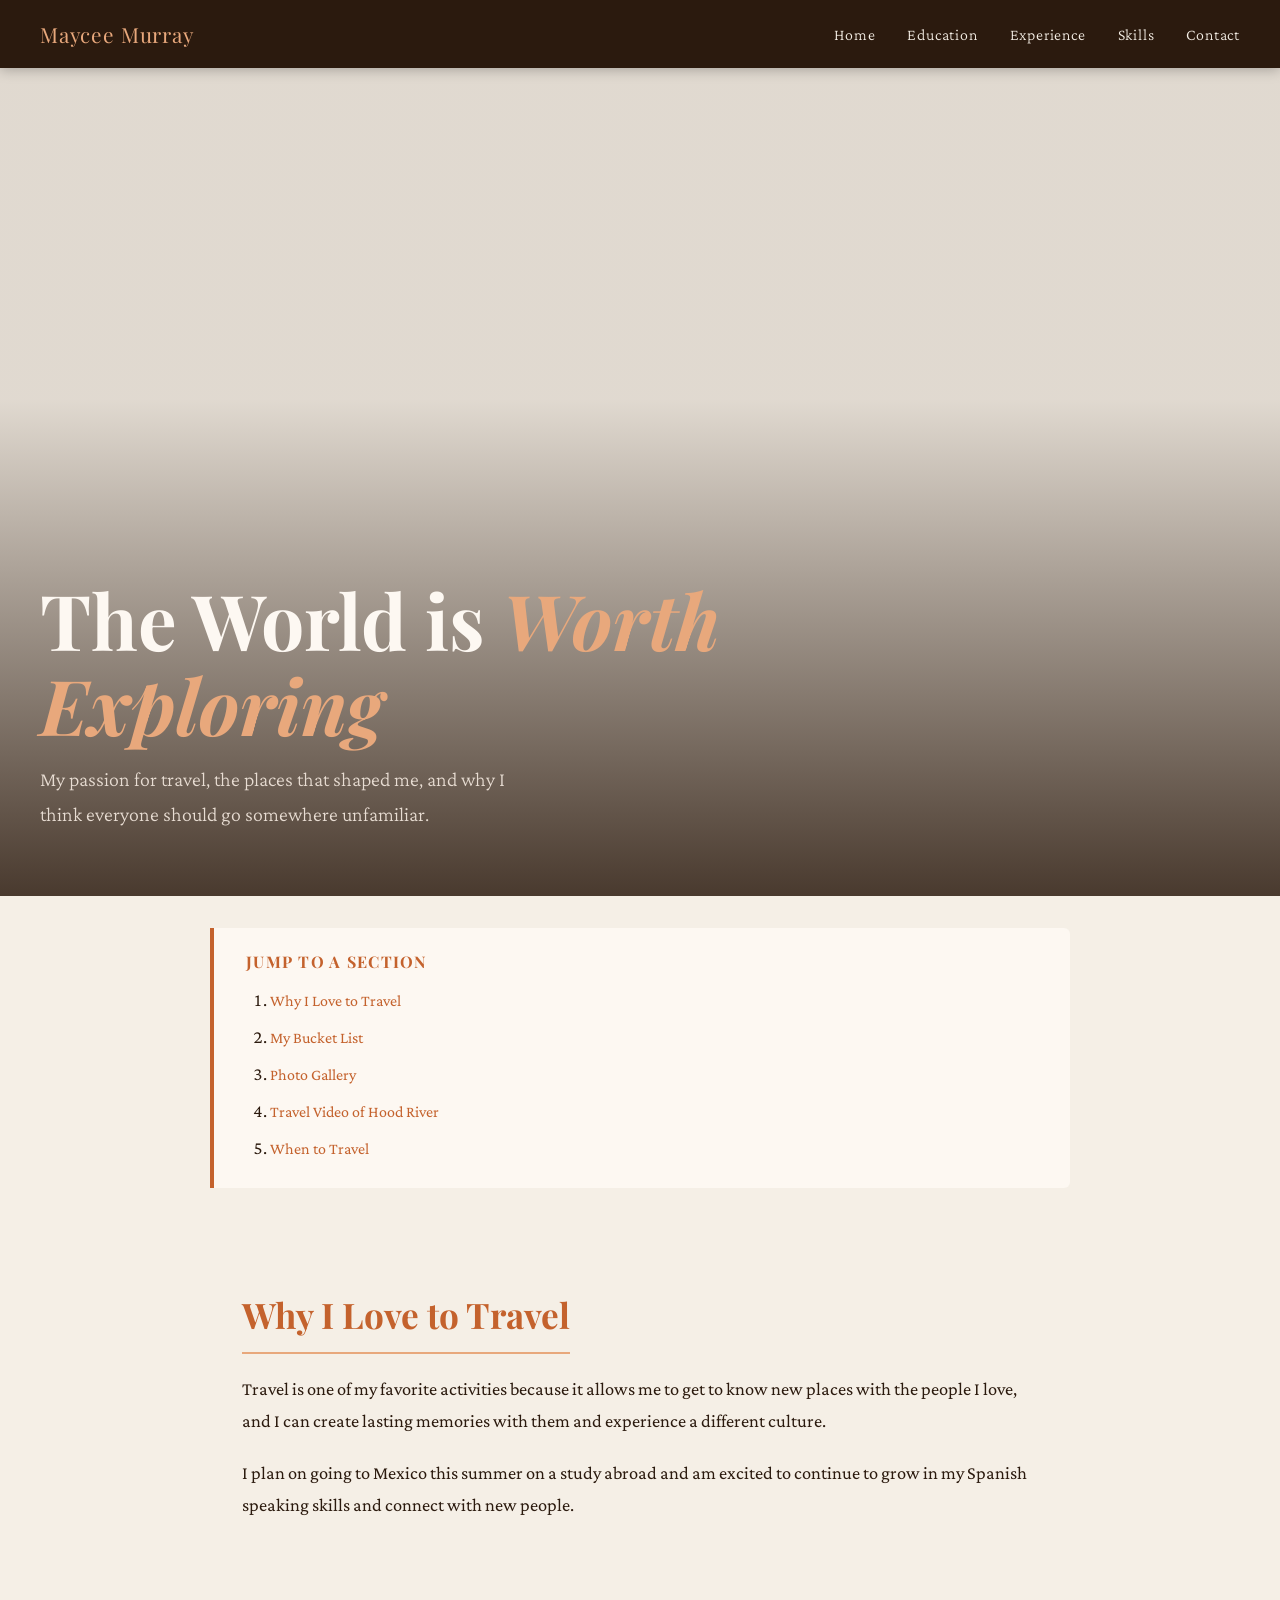
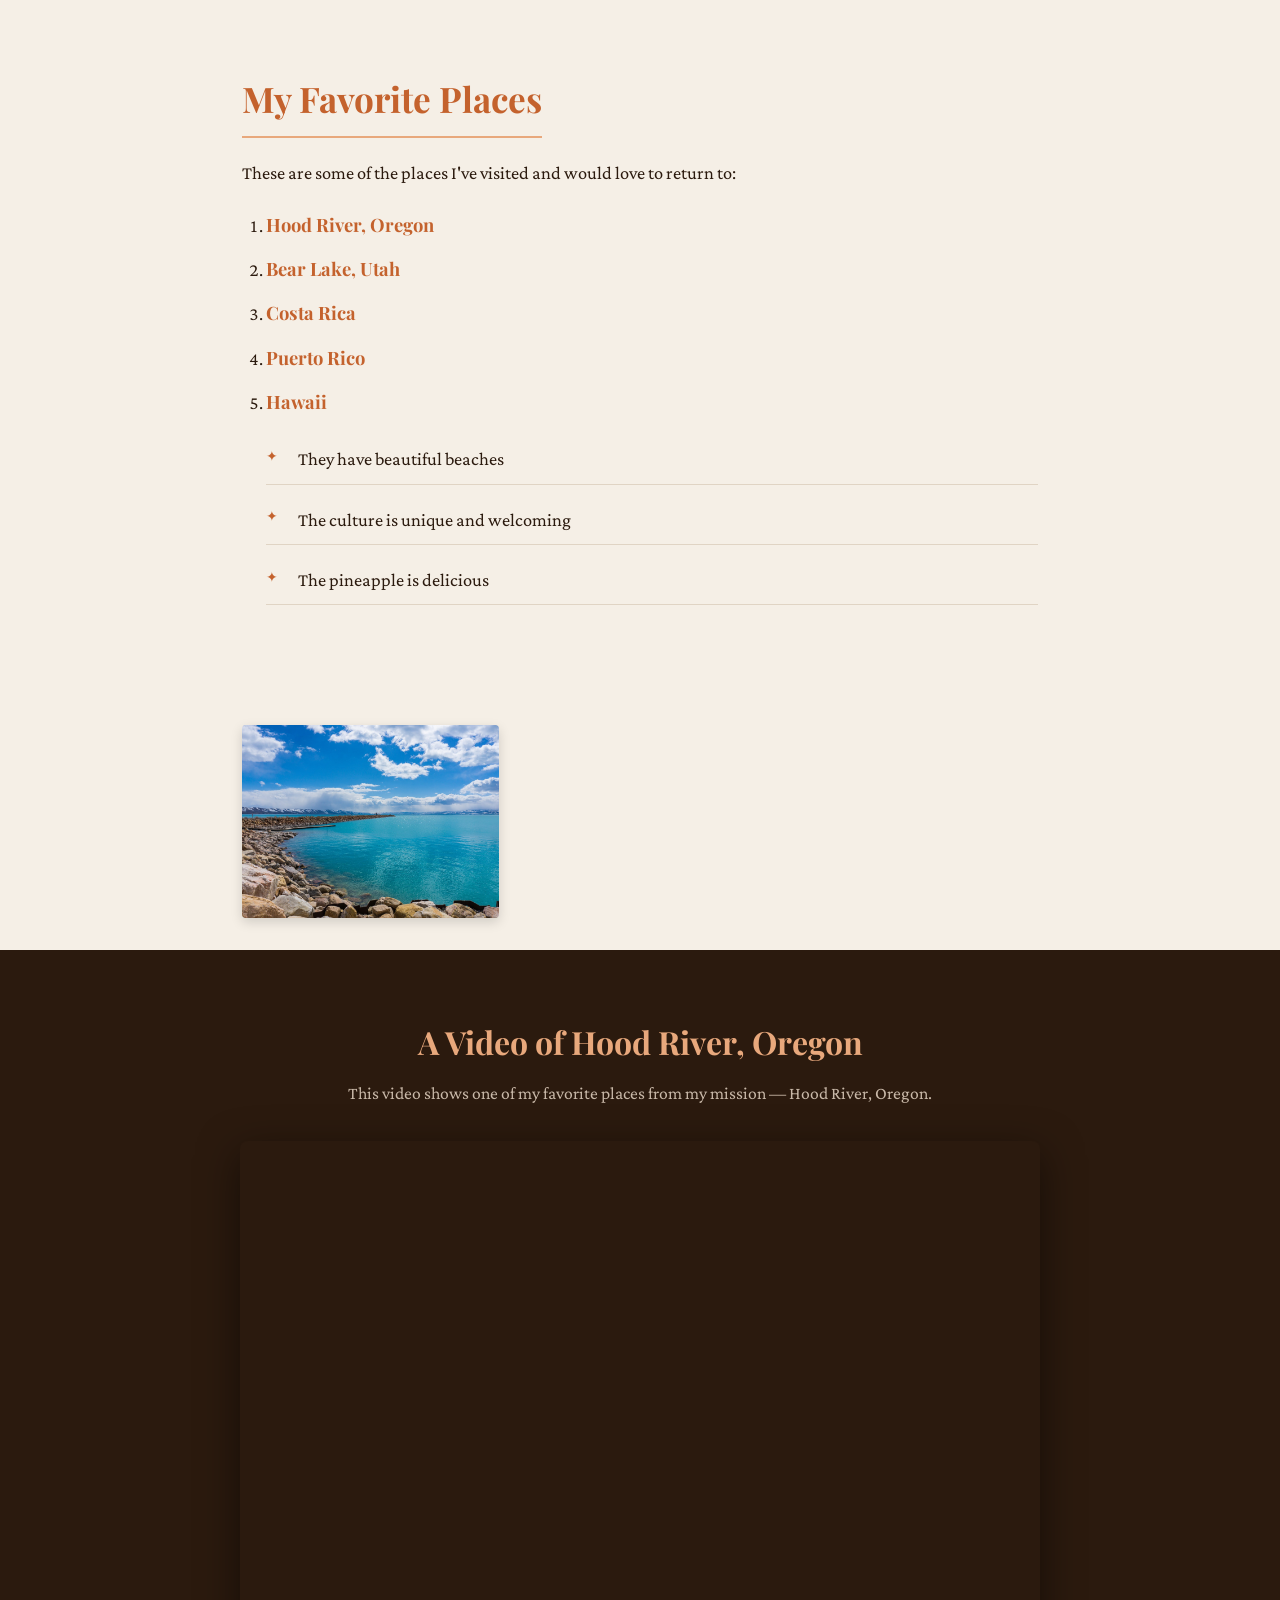
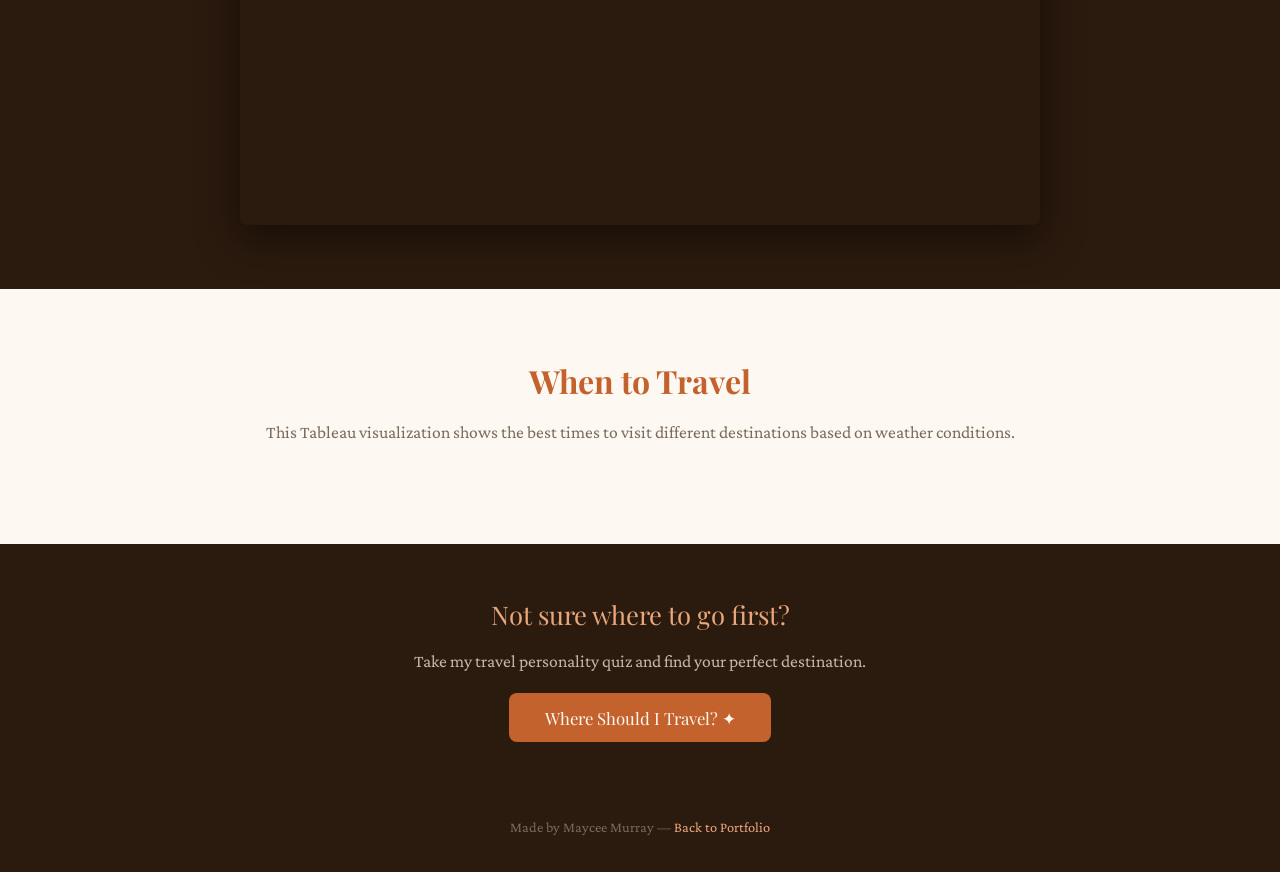
<file: hobby.html>
<!DOCTYPE html>
<html lang="en">
<head>
    <meta charset="UTF-8" />
    <meta name="viewport" content="width=device-width, initial-scale=1.0" />
    <title>My Love of Travel — Maycee Murray</title>
    <link rel="stylesheet" href="css/hobby.css" />
</head>
<body>

    <!-- ========================
         NAVIGATION
    ========================= -->
    <div id="navbar">
        <a href="index.html" class="nav-brand">Maycee Murray</a>
        <ul>
            <li><a href="index.html">Home</a></li>
            <li><a href="education.html">Education</a></li>
            <li><a href="experience.html">Experience</a></li>
            <li><a href="skills.html">Skills</a></li>
            <li><a href="contact.html">Contact</a></li>
        </ul>
    </div>

    <!-- ========================
         HERO
    ========================= -->
    <div id="hero">
        <div id="hero-text">
            <h1>The World is <em>Worth Exploring</em></h1>
            <p>My passion for travel, the places that shaped me, and why I think everyone should go somewhere unfamiliar.</p>
        </div>
    </div>

    <!-- ========================
         ON-PAGE JUMP NAVIGATION
         (Requirement: on-page anchor)
    ========================= -->
    <div id="jump-nav">
        <p>Jump to a section</p>
        <ol>
            <li><a href="#why-travel">Why I Love to Travel</a></li>
            <li><a href="#bucket-list">My Bucket List</a></li>
            <li><a href="#gallery">Photo Gallery</a></li>
            <li><a href="#video">Travel Video of Hood River</a></li>
            <li><a href="#data">When to Travel</a></li>
        </ol>
    </div>

    <!-- ========================
         SECTION 1 — WHY TRAVEL
    ========================= -->
    <span class="anchor-target" id="why-travel"></span>
    <div class="section">
        <h2>Why I Love to Travel</h2>
        <p>
            Travel is one of my favorite activities because it allows me to get to know new places with the people I love,
            and I can create lasting memories with them and experience a different culture.
        </p>
        <p>
            I plan on going to Mexico this summer on a study abroad and am excited to continue to grow in my Spanish
            speaking skills and connect with new people.
        </p>

        <!-- <ol class="destinations-list">
            <li>
                <strong>It builds real cultural fluency.</strong> My Spanish minor is helpful in class, but nothing
                compares to using it in the field. When I've traveled to Spanish-speaking places, I've understood things
                about the language — and the people — that no textbook could teach.
                <ul class="reasons-list">
                    <li>Informal slang you only hear in local markets</li>
                    <li>The way tone and rhythm change by region</li>
                    <li>How people negotiate, joke, and connect</li>
                </ul>
            </li>
            <li>
                <strong>It reframes your relationship with money.</strong> Seeing how people live in different economies —
                what things cost, what's prioritized, how wealth is distributed — makes finance feel far more urgent and human.
            </li>
            <li>
                <strong>It teaches discomfort tolerance.</strong> Getting lost, missing a train, ordering the wrong thing —
                these small failures are great practice for dealing with uncertainty. Finance demands that skill constantly.
            </li>
            <li>
                <strong>It shows you what "enough" looks like.</strong> Many of the most joyful people I've encountered
                while traveling have far less than I grew up with. That's a lesson worth sitting with.
            </li>
        </ol> -->
    </div>

    <!-- ========================
         SECTION 2 — BUCKET LIST
    ========================= -->
    <span class="anchor-target" id="bucket-list"></span>
    <div class="section">
        <h2>My Favorite Places</h2>
        <p>These are some of the places I've visited and would love to return to:</p>

        <ol class="destinations-list">
            <li><strong>Hood River, Oregon</strong></li>
            <li><strong>Bear Lake, Utah</strong></li>
            <li><strong>Costa Rica</strong></li>
            <li><strong>Puerto Rico</strong></li>
            <li><strong>Hawaii</strong>
                <ul class="reasons-list">
                    <li>They have beautiful beaches</li>
                    <li>The culture is unique and welcoming</li>
                    <li>The pineapple is delicious</li>
                </ul>
            </li>
        </ol>
    </div>

    <!-- ========================
         SECTION 3 — PHOTO GALLERY
         (Requirement: images not from Bootstrap theme)
    ========================= -->
    <span class="anchor-target" id="gallery"></span>
    <div id="photo-grid">
        <!-- Replace src with your actual Bear Lake image filename -->
        <img src="assets/img/bear_lake.jpg" alt="Bear Lake" />
    </div>

    <!-- ========================
         SECTION 4 — YOUTUBE VIDEO
         (Requirement: embedded YouTube video)
    ========================= -->
    <span class="anchor-target" id="video"></span>
    <div id="video-section">
        <h2>A Video of Hood River, Oregon</h2>
        <p>This video shows one of my favorite places from my mission — Hood River, Oregon.</p>
        <div class="video-wrapper">
            <iframe
                src="https://www.youtube.com/embed/me8CwMPPPo4?si=0AJWFGfBF2hFbP7k"
                title="Hood River Oregon"
                allow="accelerometer; autoplay; clipboard-write; encrypted-media; gyroscope; picture-in-picture; web-share"
                referrerpolicy="strict-origin-when-cross-origin"
                allowfullscreen>
            </iframe>
        </div>
    </div>

    <!-- ========================
         SECTION 5 — TABLEAU
         (Requirement: live embedded Tableau graph)
    ========================= -->
    <span class="anchor-target" id="data"></span>
    <div id="tableau-section">
        <h2>When to Travel</h2>
        <p>This Tableau visualization shows the best times to visit different destinations based on weather conditions.</p>
        <div class="tableau-wrapper">
            <div class="tableauPlaceholder" id="viz1776035069790" style="position:relative; width:100%;">
                <noscript>
                    <a href="#">
                        <img alt="ChampionTraveler.com - When to Travel (F)"
                             src="https://public.tableau.com/static/images/Wh/WhentoTravel-FahrenheitDetailed/Fahrenheit/1_rss.png"
                             style="border:none" />
                    </a>
                </noscript>
                <object class="tableauViz" style="display:none;">
                    <param name="host_url" value="https%3A%2F%2Fpublic.tableau.com%2F" />
                    <param name="embed_code_version" value="3" />
                    <param name="site_root" value="" />
                    <param name="name" value="WhentoTravel-FahrenheitDetailed/Fahrenheit" />
                    <param name="tabs" value="no" />
                    <param name="toolbar" value="yes" />
                    <param name="static_image" value="https://public.tableau.com/static/images/Wh/WhentoTravel-FahrenheitDetailed/Fahrenheit/1.png" />
                    <param name="animate_transition" value="yes" />
                    <param name="display_static_image" value="yes" />
                    <param name="display_spinner" value="yes" />
                    <param name="display_overlay" value="yes" />
                    <param name="display_count" value="yes" />
                    <param name="language" value="en-US" />
                </object>
            </div>
        </div>
    </div>

    <!-- ========================
         QUIZ CTA
    ========================= -->
    <div style="background-color:#2b1a0e; padding:3rem 2rem; text-align:center;">
        <p style="font-family:'Playfair Display',serif; color:#e8a87c; font-size:1.6rem; margin-bottom:0.6rem;">Not sure where to go first?</p>
        <p style="color:#c8b8a8; font-size:1.1rem; margin-bottom:1.6rem; font-family:'Crimson Pro',serif;">Take my travel personality quiz and find your perfect destination.</p>
        <a href="travel-quiz.html" style="background-color:#c4622d; color:#fdf8f2; padding:0.85rem 2.2rem; border-radius:8px; text-decoration:none; font-family:'Playfair Display',serif; font-size:1.05rem;">Where Should I Travel? ✦</a>
    </div>

    <!-- ========================
         FOOTER
    ========================= -->
    <div id="footer">
        <p>Made by Maycee Murray &mdash; <a href="index.html">Back to Portfolio</a></p>
    </div>

    <!-- Tableau Script -->
    <script type="text/javascript">
        var divElement = document.getElementById('viz1776035069790');
        var vizElement = divElement.getElementsByTagName('object')[0];
        vizElement.style.width = '100%';
        vizElement.style.height = (divElement.offsetWidth * 0.75) + 'px';
        var scriptElement = document.createElement('script');
        scriptElement.src = 'https://public.tableau.com/javascripts/api/viz_v1.js';
        vizElement.parentNode.insertBefore(scriptElement, vizElement);
    </script>

</body>
</html>
</file>
<file: css/hobby.css>
/* ===========================
   hobby.css — From Scratch
   Topic: Travel & Exploring
=========================== */

@import url('https://fonts.googleapis.com/css2?family=Playfair+Display:ital,wght@0,400;0,700;1,400&family=Crimson+Pro:wght@300;400;600&display=swap');

/* --- CSS Variables --- */
:root {
    --sand: #f5efe6;
    --terracotta: #c4622d;
    --deep-brown: #2b1a0e;
    --warm-white: #fdf8f2;
    --olive: #6b7c4a;
    --muted: #7a6a5a;
    --accent: #e8a87c;
}

/* ---- 1. Base Reset & Body ---- */
* {
    margin: 0;
    padding: 0;
    box-sizing: border-box;
}

body {
    background-color: var(--sand);
    color: var(--deep-brown);
    font-family: 'Crimson Pro', Georgia, serif;
    font-size: 1.15rem;
    line-height: 1.75;
}

/* ---- 2. Navigation Bar ---- */
div#navbar {
    background-color: var(--deep-brown);
    padding: 1rem 2.5rem;
    display: flex;
    align-items: center;
    justify-content: space-between;
    position: sticky;
    top: 0;
    z-index: 100;
    box-shadow: 0 2px 12px rgba(0,0,0,0.25);
}

div#navbar .nav-brand {
    font-family: 'Playfair Display', serif;
    font-size: 1.3rem;
    color: var(--accent);
    text-decoration: none;
    letter-spacing: 0.04em;
}

div#navbar ul {
    list-style: none;
    display: flex;
    gap: 2rem;
}

div#navbar ul li a {
    color: var(--sand);
    text-decoration: none;
    font-size: 1rem;
    font-family: 'Crimson Pro', serif;
    font-weight: 300;
    letter-spacing: 0.05em;
    transition: color 0.2s;
}

div#navbar ul li a:hover {
    color: var(--accent);
}

/* ---- 3. Hero Section ---- */
div#hero {
    background-image: url('https://images.unsplash.com/photo-1506905925346-21bda4d32df4?w=1600&q=80');
    background-size: cover;
    background-position: center 40%;
    min-height: 92vh;
    display: flex;
    align-items: flex-end;
    padding: 4rem 2.5rem;
    position: relative;
}

div#hero::before {
    content: '';
    position: absolute;
    inset: 0;
    background: linear-gradient(to top, rgba(43,26,14,0.85) 0%, rgba(43,26,14,0.1) 60%);
}

div#hero-text {
    position: relative;
    z-index: 2;
    max-width: 700px;
}

div#hero-text h1 {
    font-family: 'Playfair Display', serif;
    font-size: clamp(2.8rem, 6vw, 5rem);
    color: var(--warm-white);
    line-height: 1.1;
    margin-bottom: 1rem;
}

div#hero-text h1 em {
    color: var(--accent);
    font-style: italic;
}

div#hero-text p {
    color: #e8ddd3;
    font-size: 1.25rem;
    font-weight: 300;
    max-width: 500px;
}

/* ---- 4. Section: Content Wrapper ---- */
div.section {
    max-width: 860px;
    margin: 0 auto;
    padding: 4rem 2rem;
}

div.section h2 {
    font-family: 'Playfair Display', serif;
    font-size: 2.2rem;
    color: var(--terracotta);
    margin-bottom: 1.2rem;
    border-bottom: 2px solid var(--accent);
    padding-bottom: 0.4rem;
    display: inline-block;
}

div.section p {
    color: var(--deep-brown);
    font-size: 1.15rem;
    margin-bottom: 1.2rem;
}

/* ---- 5. Anchor Jump Target Offset ---- */
span.anchor-target {
    display: block;
    position: relative;
    top: -80px;
    visibility: hidden;
}

/* ---- 6. On-Page Anchor Link (Jump Nav) ---- */
div#jump-nav {
    background-color: var(--warm-white);
    border-left: 4px solid var(--terracotta);
    padding: 1.2rem 2rem;
    margin: 2rem auto;
    max-width: 860px;
    border-radius: 0 6px 6px 0;
}

div#jump-nav p {
    font-family: 'Playfair Display', serif;
    font-weight: 700;
    color: var(--terracotta);
    margin-bottom: 0.5rem;
    font-size: 1rem;
    text-transform: uppercase;
    letter-spacing: 0.08em;
}

div#jump-nav ol {
    margin-left: 1.5rem;
    color: var(--deep-brown);
}

div#jump-nav ol li {
    margin-bottom: 0.3rem;
}

div#jump-nav ol li a {
    color: var(--terracotta);
    text-decoration: none;
    font-size: 1rem;
}

div#jump-nav ol li a:hover {
    text-decoration: underline;
}

/* ---- 7. Lists ---- */
ul.reasons-list {
    list-style: none;
    padding: 0;
    margin: 1rem 0 1.5rem 0;
}

ul.reasons-list li {
    padding: 0.5rem 0 0.5rem 2rem;
    position: relative;
    color: var(--deep-brown);
    border-bottom: 1px solid #e0d4c4;
}

ul.reasons-list li::before {
    content: '✦';
    position: absolute;
    left: 0;
    color: var(--terracotta);
    font-size: 0.85rem;
    top: 0.6rem;
}

ol.destinations-list {
    padding-left: 1.5rem;
    color: var(--deep-brown);
}

ol.destinations-list li {
    margin-bottom: 0.7rem;
}

ol.destinations-list li strong {
    color: var(--terracotta);
    font-family: 'Playfair Display', serif;
}

/* ---- 8. Photo Grid ---- */
div#photo-grid {
    display: grid;
    grid-template-columns: repeat(3, 1fr);
    gap: 0.8rem;
    margin: 2rem auto;
    max-width: 860px;
    padding: 0 2rem;
}

div#photo-grid img {
    width: 100%;
    aspect-ratio: 4/3;
    object-fit: cover;
    border-radius: 4px;
    transition: transform 0.3s ease, box-shadow 0.3s ease;
    box-shadow: 0 4px 12px rgba(0,0,0,0.15);
}

div#photo-grid img:hover {
    transform: scale(1.03);
    box-shadow: 0 8px 24px rgba(0,0,0,0.25);
}

/* ---- 9. Video Section ---- */
div#video-section {
    background-color: var(--deep-brown);
    padding: 4rem 2rem;
    text-align: center;
}

div#video-section h2 {
    font-family: 'Playfair Display', serif;
    font-size: 2rem;
    color: var(--accent);
    margin-bottom: 0.5rem;
}

div#video-section p {
    color: #c8b8a8;
    margin-bottom: 2rem;
    font-size: 1.1rem;
}

div.video-wrapper {
    max-width: 800px;
    margin: 0 auto;
    position: relative;
    padding-bottom: 56.25%;
    height: 0;
    overflow: hidden;
    border-radius: 8px;
    box-shadow: 0 12px 40px rgba(0,0,0,0.5);
}

div.video-wrapper iframe {
    position: absolute;
    top: 0;
    left: 0;
    width: 100%;
    height: 100%;
    border: none;
    border-radius: 8px;
}

/* ---- 10. Tableau Section ---- */
div#tableau-section {
    background-color: var(--warm-white);
    padding: 4rem 2rem;
    text-align: center;
}

div#tableau-section h2 {
    font-family: 'Playfair Display', serif;
    font-size: 2rem;
    color: var(--terracotta);
    margin-bottom: 0.5rem;
}

div#tableau-section p {
    color: var(--muted);
    margin-bottom: 2rem;
    font-size: 1.1rem;
}

div.tableau-wrapper {
    display: flex;
    justify-content: center;
}

/* ---- 11. Quote Block ---- */
blockquote.travel-quote {
    border-left: 4px solid var(--terracotta);
    margin: 2rem 0;
    padding: 1rem 1.5rem;
    background-color: var(--warm-white);
    border-radius: 0 6px 6px 0;
    font-style: italic;
    font-family: 'Playfair Display', serif;
    font-size: 1.2rem;
    color: var(--deep-brown);
}

blockquote.travel-quote cite {
    display: block;
    margin-top: 0.5rem;
    font-size: 0.9rem;
    font-style: normal;
    font-family: 'Crimson Pro', serif;
    color: var(--muted);
}

/* ---- 12. Footer ---- */
div#footer {
    background-color: var(--deep-brown);
    color: var(--muted);
    text-align: center;
    padding: 2rem;
    font-size: 0.9rem;
    font-family: 'Crimson Pro', serif;
}

div#footer a {
    color: var(--accent);
    text-decoration: none;
}

div#footer a:hover {
    text-decoration: underline;
}

/* ---- Responsive ---- */
@media (max-width: 640px) {
    div#photo-grid {
        grid-template-columns: 1fr 1fr;
    }
    div#navbar ul {
        gap: 1rem;
    }
}
</file>
